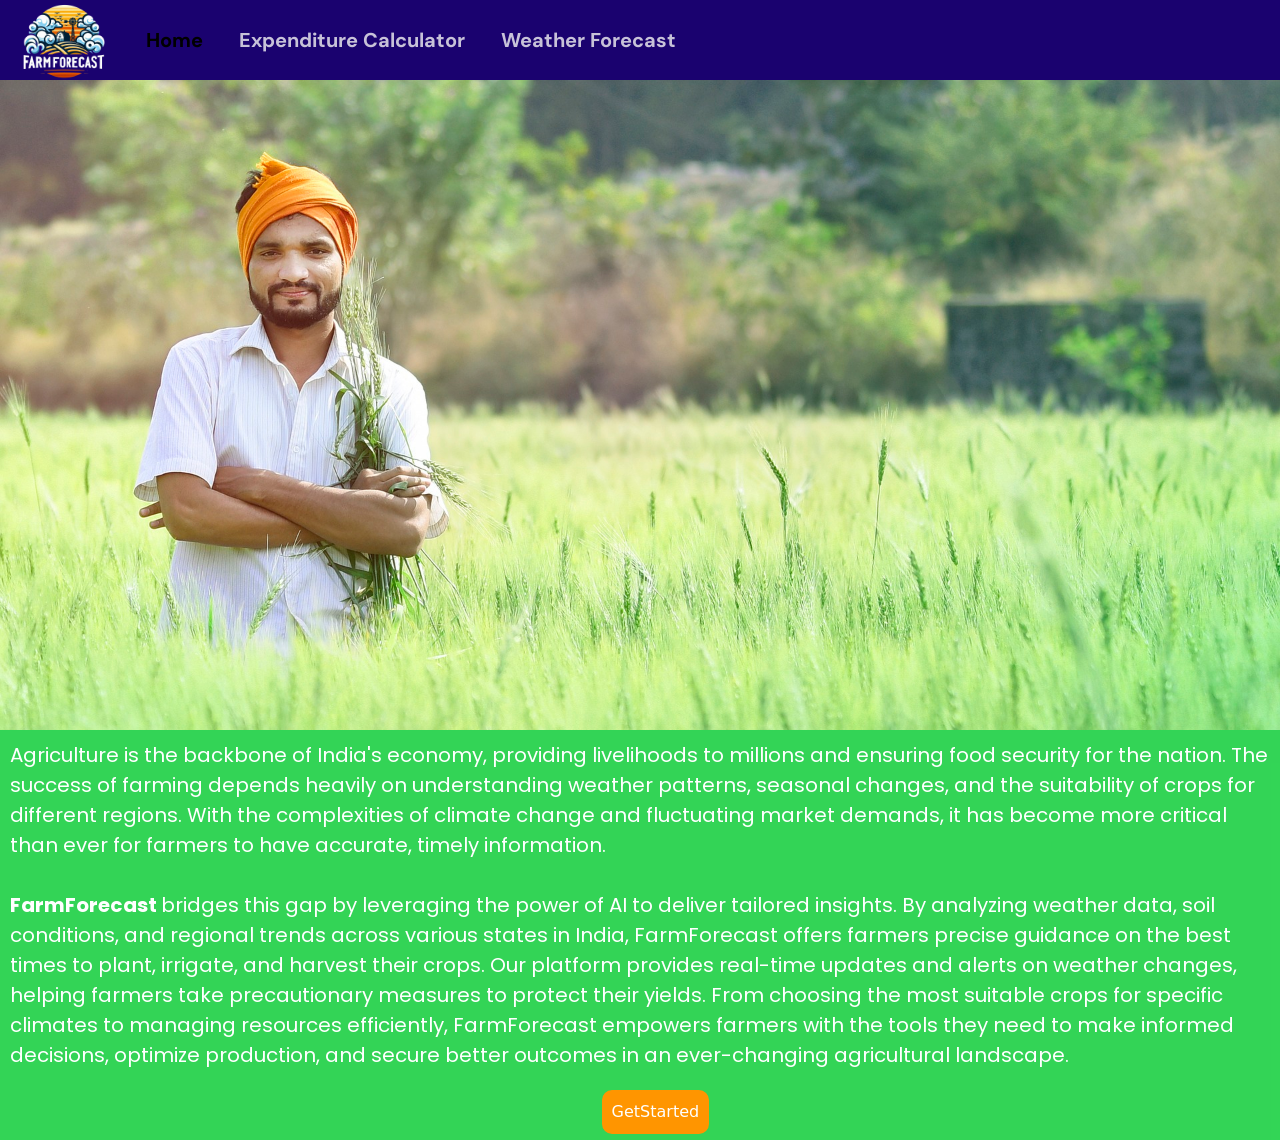
<file: index.html>
<!DOCTYPE html>
<html lang="en">
<head>
    <meta charset="UTF-8">
    <meta name="viewport" content="width=device-width, initial-scale=1.0">
    <title>FarmForecast</title>
    <link rel="icon"   href="/images/_13c99c75-ffbc-4da2-90c9-f8e8fd19af84-Photoroom.png" />
     <!-- Bootstrap CSS -->
     <link href="https://cdn.jsdelivr.net/npm/bootstrap@5.0.2/dist/css/bootstrap.min.css" rel="stylesheet" integrity="sha384-EVSTQN3/azprG1Anm3QDgpJLIm9Nao0Yz1ztcQTwFspd3yD65VohhpuuCOmLASjC" crossorigin="anonymous">
     <link rel="stylesheet" href="Mainpage.css">
     <link rel="preconnect" href="https://fonts.googleapis.com">
<link rel="preconnect" href="https://fonts.gstatic.com" crossorigin>
<link href="https://fonts.googleapis.com/css2?family=Poppins:ital,wght@0,100;0,200;0,300;0,400;0,500;0,600;0,700;0,800;0,900;1,100;1,200;1,300;1,400;1,500;1,600;1,700;1,800;1,900&display=swap" rel="stylesheet">
<link rel="preconnect" href="https://fonts.googleapis.com">
<link rel="preconnect" href="https://fonts.gstatic.com" crossorigin>
<link href="https://fonts.googleapis.com/css2?family=DM+Sans:ital,opsz,wght@0,9..40,100..1000;1,9..40,100..1000&family=Poppins:ital,wght@0,100;0,200;0,300;0,400;0,500;0,600;0,700;0,800;0,900;1,100;1,200;1,300;1,400;1,500;1,600;1,700;1,800;1,900&display=swap" rel="stylesheet">

</head>
<body class="body">
    <nav class="navbar navbar-expand-lg   custom-navbar" id="navbar">
        <div class="container-fluid">
         
          <a class="navbar-brand" href="#"><img class="logo"  src="/images/_13c99c75-ffbc-4da2-90c9-f8e8fd19af84-Photoroom.png" alt=""></a>
          <button class="navbar-toggler " type="button" data-bs-toggle="collapse" data-bs-target="#navbarSupportedContent" aria-controls="navbarSupportedContent" aria-expanded="false" aria-label="Toggle navigation">
            <span class="navbar-toggler-icon" ><svg xmlns="http://www.w3.org/2000/svg" width="16" height="16" fill="currentColor" class="bi bi-list hamBurger-menu" viewBox="0 0 16 16" >
              <path fill-rule="evenodd" d="M2.5 12a.5.5 0 0 1 .5-.5h10a.5.5 0 0 1 0 1H3a.5.5 0 0 1-.5-.5m0-4a.5.5 0 0 1 .5-.5h10a.5.5 0 0 1 0 1H3a.5.5 0 0 1-.5-.5m0-4a.5.5 0 0 1 .5-.5h10a.5.5 0 0 1 0 1H3a.5.5 0 0 1-.5-.5"/>
            </svg></span>
          </button>
          <div class="collapse navbar-collapse  " id="navbarSupportedContent" style=" background-color:bg-body-tertiary">
            
           <ul class="navbar-nav me-auto mb-2 mb-lg-0 navbar-header ">
              <li class="nav-item">
                <a class="nav-link active custome-nav-bar-opitons" aria-current="page" href="/home.html">Home</a>
              </li>
               
              <li class="nav-item">
                <a class="nav-link custome-nav-bar-opitons" href="/home.html#Calculate-Expenditure">Expenditure Calculator</a>
              </li>
              <li class="nav-item">
                <a class="nav-link custome-nav-bar-opitons" href="/weatherCondtion.html">Weather Forecast</a>
                
              </li>
              
               
            </ul>    
            <form class="d-flex section">
              <!--  <a class="bookingsbtn navbar navbar-expand-lg navbar-light bg-light m-1  "   href="./bookings.html">Bookings</a>
             <button class="btn btn-outline-success custom-btn  " type="submit" id="signoutbutton">signout</button>-->
            </form>
          </div>
        </div>
        
    </nav>
 
    <div class="about-agri-div"> 
 <img class="bc-image-home" src="images/man-6660393_1920.jpg" alt=""></div>
 <div  class="about-us-div">   
     Agriculture is the backbone of India's economy, providing livelihoods to millions and ensuring food security for the nation. The success of farming depends heavily on understanding weather patterns, seasonal changes, and the suitability of crops for different regions. With the complexities of climate change and fluctuating market demands, it has become more critical than ever for farmers to have accurate, timely information. <br><br>

<b>FarmForecast </b> bridges this gap by leveraging the power of AI to deliver tailored insights. By analyzing weather data, soil conditions, and regional trends across various states in India, FarmForecast offers farmers precise guidance on the best times to plant, irrigate, and harvest their crops. Our platform provides real-time updates and alerts on weather changes, helping farmers take precautionary measures to protect their yields.

From choosing the most suitable crops for specific climates to managing resources efficiently, FarmForecast empowers farmers with the tools they need to make informed decisions, optimize production, and secure better outcomes in an ever-changing agricultural landscape.
<br>
<br>
<br>
 </div>
     <button class="get-started-btn"> <a style="text-decoration: none;color: white;" href="/home.html"> GetStarted </a> </button> 
 
</body>
<script src="https://cdnjs.cloudflare.com/ajax/libs/bootstrap/5.3.3/js/bootstrap.min.js" integrity="sha512-ykZ1QQr0Jy/4ZkvKuqWn4iF3lqPZyij9iRv6sGqLRdTPkY69YX6+7wvVGmsdBbiIfN/8OdsI7HABjvEok6ZopQ==" crossorigin="anonymous" referrerpolicy="no-referrer"></script>
</html>
</file>
<file: Mainpage.css>
.logo {
    width: 100px;
    height: 100px;
}

.custom-navbar {
    background-color: rgb(26, 2, 111);
    height: 80px;
}

.nav-item {
    color: red;
}

.navbar-collapse.show {
    position: absolute;
    /* or fixed */
    top: 0;
    left: 0;
    width: 100%;
    /* or a percentage width */
    background-color: rgba(0, 0, 0, 0.9);
    /* Dark background for visibility */
    padding: 15px;
    z-index: 1050;
    /* Higher z-index to bring it in front */
}


.navbar-collapse.show {
    position: absolute;
    top: 50px;
    /* Adjust as needed */
    left: 50%;
    transform: translateX(-50%);
    background-color: rgba(5, 0, 98, 0.8);
    /* Optional: background color */
    width: 80%;
    /* Adjust width as needed */
    padding: 15px;
    border-radius: 8px;
    /* Optional: rounded corners */
}

.custome-nav-bar-opitons {
    color: rgba(244, 244, 244, 0.795);
    font-family: DM Sans;
    font-weight: 700;
    font-size: 20px;
    margin: 10px;
    padding: 5px;

}

.custome-nav-bar-opitons:hover {
    border-radius: 3px;
    background-color: rgba(249, 51, 51, 0.795);
    color: rgb(255, 255, 255);
    transition: 0.5s;

}

.about-agri-div {
    height: 100%;
    background-color: rgba(85, 243, 7, 0.66);
}

.bc-image-home {
    width: 100%;
    height: 650px;
    object-fit: cover;
}

.about-us-div {
    font-family: poppins;
    padding: 10px;
    font-size: 20px;
    background-color: rgba(24, 207, 64, 0.882);
    color: rgb(255, 255, 255);

}

.get-started-btn {

    background-color: rgb(255, 149, 0);
    display: flex;
    position: relative;
    left: 47%;
    margin-top: -50px;
    backdrop-filter: blur(10px);
    color: white;
    border-style: none;
    border-radius: 10px;
    padding: 10px;
}

.get-started-btn:hover {
    background-color: rgb(240, 175, 83);

}

.hamBurger-menu {
    color: white;
    width: 40px;
    height: 40px;
}

@media (max-width:1024px) {
    .logo {
        width: 70px;
        height: 70px;
    }


}

@media (max-width:769px) {
    .about-us-div {

        padding: 8px;
        font-size: 15px;
        background-color: rgba(24, 207, 64, 0.882);
        color: rgb(255, 255, 255);

    }



    .get-started-btn {

        left: 43%;


    }
}

@media (max-width:426px) {
    .about-us-div {

        padding: 8px;
        font-size: 13px;


    }



    .get-started-btn {

        left: 37%;
        margin-top: -40px;
        width: 80px;
        height: 40px;
        font-size: 13px;
    }

    .bc-image-home {
        width: 100%;
        height: 350px;
        object-fit: cover;
    }
}

@media (max-width:321px) {
    .bc-image-home {
        width: 100%;
        height: 270px;
        object-fit: cover;
    }
}
</file>
